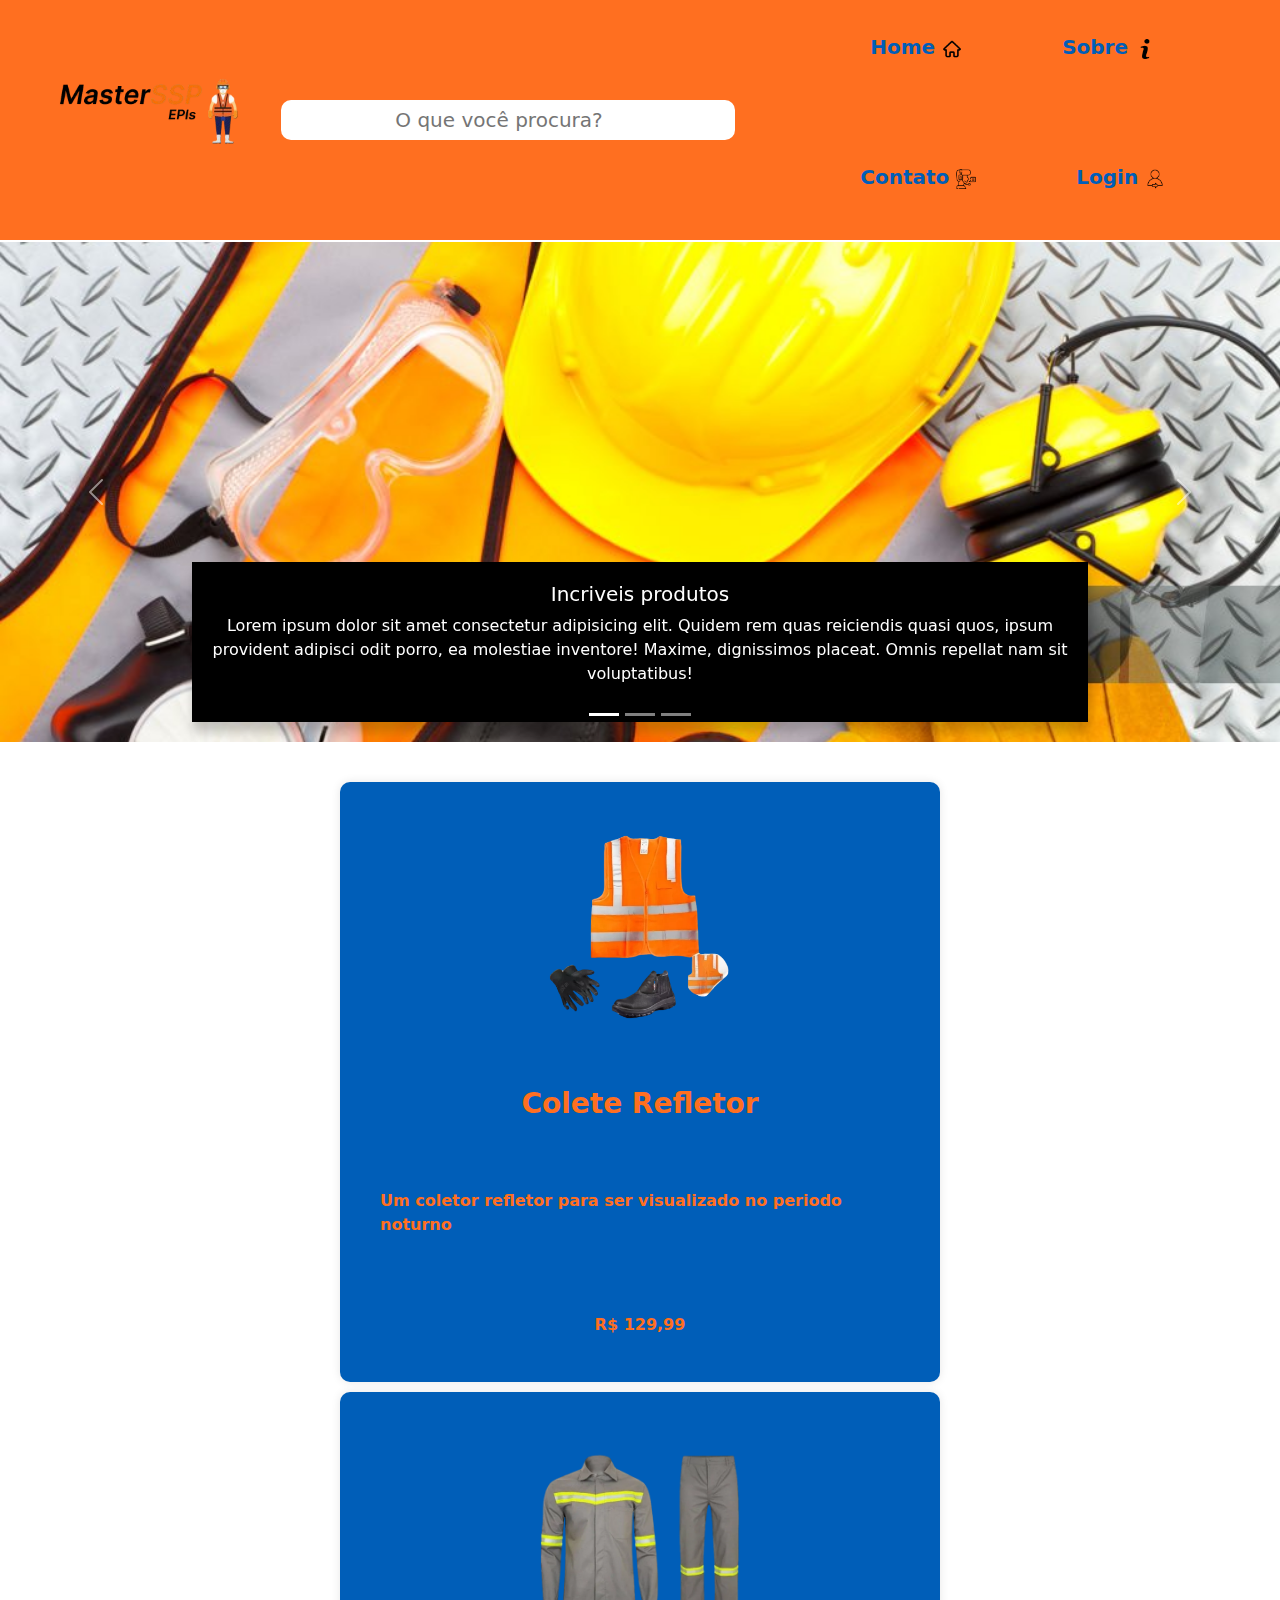
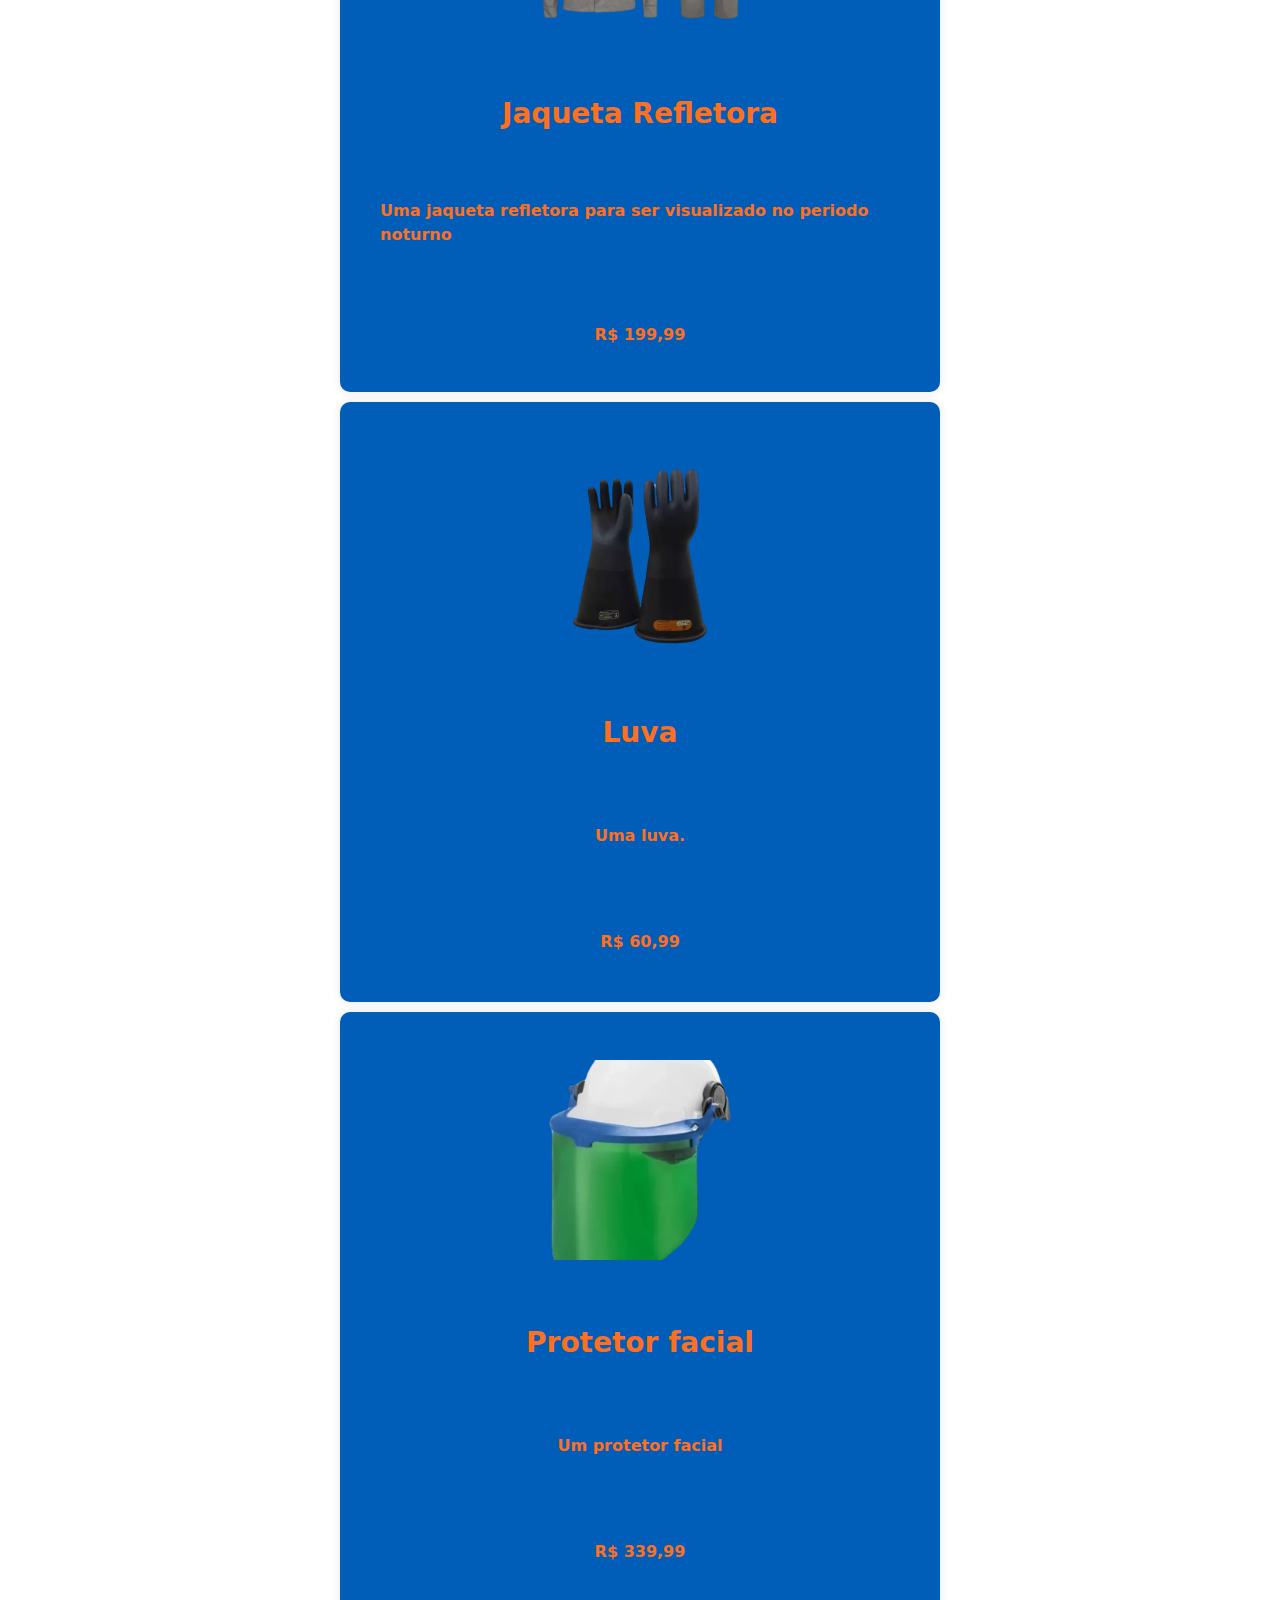
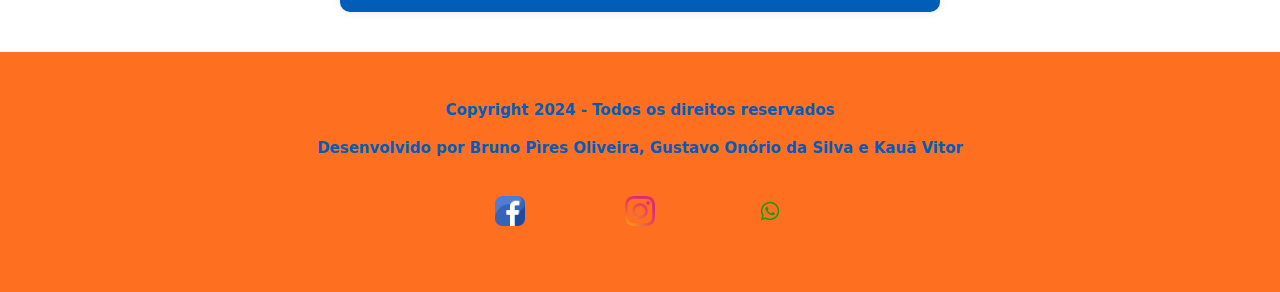
<file: index.html>
<!DOCTYPE html>
<html lang="pt-br">
<head>
    <meta charset="UTF-8">
    <meta name="viewport" content="width=device-width, initial-scale=1.0">
    <link href="https://cdn.jsdelivr.net/npm/bootstrap@5.3.3/dist/css/bootstrap.min.css" rel="stylesheet" integrity="sha384-QWTKZyjpPEjISv5WaRU9OFeRpok6YctnYmDr5pNlyT2bRjXh0JMhjY6hW+ALEwIH" crossorigin="anonymous">
    <link rel="stylesheet" href="./css/style.home.css">
    <title>Home</title>
</head>
<body>
  <div id="app">
    <header class="header">
      <div class="logo">
        <img src="./assets/logo.png" alt="Logo do site de EPI" class="logoImg">
      </div>
      <div class="inputSearch">
        <input type="search" placeholder="O que você procura?" class="search" id="search" name="Botão de pesquisar">
      </div>
      <div class="navBar">
        <nav>
          <ul>
            <li><a href="#">Home <img src="./assets/botao-de-inicio.png" alt="" class="iconsHeader"></a></li>
            <li><a href="./css/sobre.html">Sobre <img src="./assets/info.png" alt="" class="iconsHeader"></a></li>
            <li><a href="./css/contato.html">Contato <img src="./assets/contato.png" alt="" class="iconsHeader"></a></li>
            <li><a href="./css/login.html">Login <img src="./assets/login.png" alt="" class="iconsHeader"></a></li>
          </ul>
        </nav>
      </div>
    </header>
     <main class="main">
      <div class="banner">
        <div id="carouselExampleCaptions" class="carousel slide">
          <div class="carousel-indicators">
            <button type="button" data-bs-target="#carouselExampleCaptions" data-bs-slide-to="0" class="active" aria-current="true" aria-label="Slide 1"></button>
            <button type="button" data-bs-target="#carouselExampleCaptions" data-bs-slide-to="1" aria-label="Slide 2"></button>
            <button type="button" data-bs-target="#carouselExampleCaptions" data-bs-slide-to="2" aria-label="Slide 3"></button>
          </div>
          <div class="carousel-inner">
            <div class="carousel-item active">
              <img src="./assets/bannerCarousel1.jpg" class="d-block w-100 imgBanner" alt="...">
              <div class="carousel-caption d-none d-md-block">
                <h5>Incriveis produtos</h5>
                <p>Lorem ipsum dolor sit amet consectetur adipisicing elit. Quidem rem quas reiciendis quasi quos, ipsum provident adipisci odit porro, ea molestiae inventore! Maxime, dignissimos placeat. Omnis repellat nam sit voluptatibus!</p>
              </div>
            </div>
            <div class="carousel-item">
              <img src="./assets/bannerCarousel2.jpg" class="d-block w-100 imgBanner" alt="...">
              <div class="carousel-caption d-none d-md-block">
                <h5>Second slide label</h5>
                <p>Some representative placeholder content for the second slide.</p>
              </div>
            </div>
            <div class="carousel-item">
              <img src="./assets/bannerCarousel3.jpg" class="d-block w-100 imgBanner" alt="...">
              <div class="carousel-caption d-none d-md-block">
                <h5>Third slide label</h5>
                <p>Some representative placeholder content for the third slide.</p>
              </div>
            </div>
          </div>
          <button class="carousel-control-prev" type="button" data-bs-target="#carouselExampleCaptions" data-bs-slide="prev">
            <span class="carousel-control-prev-icon" aria-hidden="true"></span>
            <span class="visually-hidden">Previous</span>
          </button>
          <button class="carousel-control-next" type="button" data-bs-target="#carouselExampleCaptions" data-bs-slide="next">
            <span class="carousel-control-next-icon" aria-hidden="true"></span>
            <span class="visually-hidden">Next</span>
          </button>
        </div>
      </div>
      <section class="section">
        <div class="cartoes">
          <div class="cartao">
            <div class="imgCard">
            <img src="./assets/Colete_refletor-transformed.webp" alt="Produto 1">
          </div>
          <div class="tituloCard">
            <h3 class="h3Card">Colete Refletor</h3>
          </div>
           <div class="pCard"> 
            <p class="cardP">Um coletor refletor para ser visualizado no periodo noturno</p>
          </div>
          <div class="precoCard">
            <span>R$ 129,99</span>
          </div>
          </div>
          <div class="cartao">
            <div class="imgCard">
            <img src="./assets/jaqueta_refletora-transformed.webp" alt="Produto 1">
          </div>
          <div class="tituloCard">
            <h3 class="h3Card">Jaqueta Refletora</h3>
          </div>
           <div class="pCard"> 
            <p class="cardP">Uma jaqueta refletora para ser visualizado no periodo noturno</p>
          </div>
          <div class="precoCard">
            <span>R$ 199,99</span>
          </div>
          </div>
          <div class="cartao">
            <div class="imgCard">
            <img src="./assets/luva2-transformed.webp" alt="Produto 1">
          </div>
          <div class="tituloCard">
            <h3 class="h3Card">Luva</h3>
          </div>
           <div class="pCard"> 
            <p class="cardP">Uma luva.</p>
          </div>
          <div class="precoCard">
            <span>R$ 60,99</span>
          </div>
          </div>
          <div class="cartao">
            <div class="imgCard">
            <img src="./assets/protetor_de_cara-transformed.webp" alt="Produto 1">
          </div>
          <div class="tituloCard">
            <h3 class="h3Card">Protetor facial</h3>
          </div>
           <div class="pCard"> 
            <p class="cardP">Um protetor facial</p>
          </div>
          <div class="precoCard">
            <span>R$ 339,99</span>
          </div>
          </div>
      </section>
    </main>
      <footer class="footer">
        <p>Copyright 2024 - Todos os direitos reservados</p>
        <p>Desenvolvido por Bruno Pìres Oliveira, Gustavo Onório da Silva e Kauã Vitor</p>
        <div class="redesSociais">
          <a href="#"><img src="./assets/faceIcon.png" alt="Facebook"></a>
          <a href="#"><img src="./assets/Instagram Icon.png" alt="Instagram"></a>
          <a href="#"><img src="./assets/whatssapIcon.png" alt="Whatsapp"></a>
        </div>
      </footer>
   
    </div>
    <script src="https://cdn.jsdelivr.net/npm/@popperjs/core@2.11.8/dist/umd/popper.min.js" integrity="sha384-I7E8VVD/ismYTF4hNIPjVp/Zjvgyol6VFvRkX/vR+Vc4jQkC+hVqc2pM8ODewa9r" crossorigin="anonymous"></script>
<script src="https://cdn.jsdelivr.net/npm/bootstrap@5.3.3/dist/js/bootstrap.min.js" integrity="sha384-0pUGZvbkm6XF6gxjEnlmuGrJXVbNuzT9qBBavbLwCsOGabYfZo0T0to5eqruptLy" crossorigin="anonymous"></script>
</body>
</html>
</file>
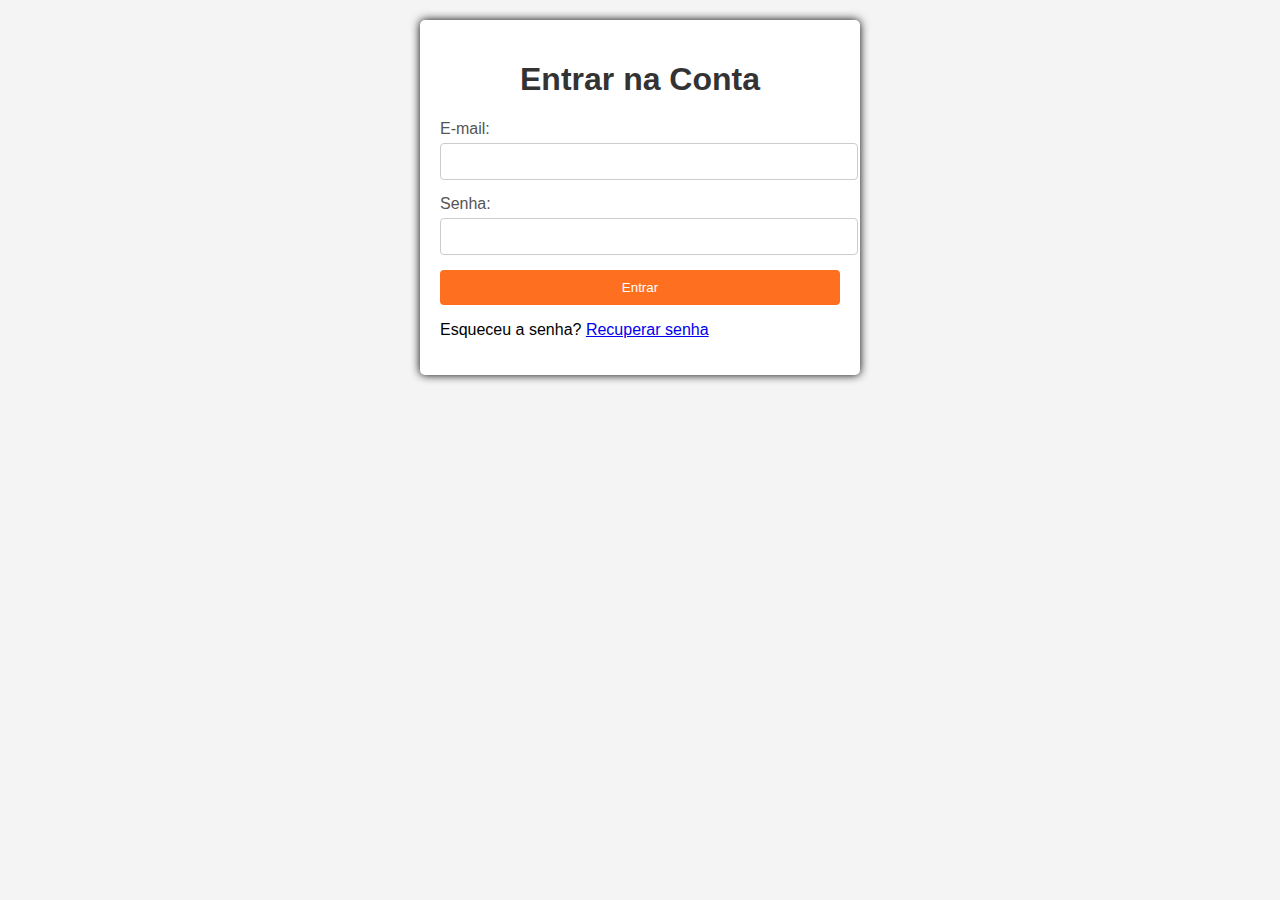
<file: css/conta.html>
<!DOCTYPE html>
<html lang="pt-br">
  <head>
    <meta charset="UTF-8" />
    <meta name="viewport" content="width=device-width, initial-scale=1.0" />
    <link rel="stylesheet" href="style.login.css" />
    <title>Login</title>
  </head>
  <body>
    <div class="container">
      <h1>Entrar na Conta</h1>
      <form>
        <div class="form-group">
          <label for="email">E-mail:</label>
          <input type="email" id="email" name="email" required />
        </div>
        <div class="form-group">
          <label for="password">Senha:</label>
          <input type="password" id="password" name="password" required />
        </div>
        <button type="submit">Entrar</button>
      </form>
      <p>Esqueceu a senha? <a href="#">Recuperar senha</a></p>
    </div>
  </body>
</html>
</file>
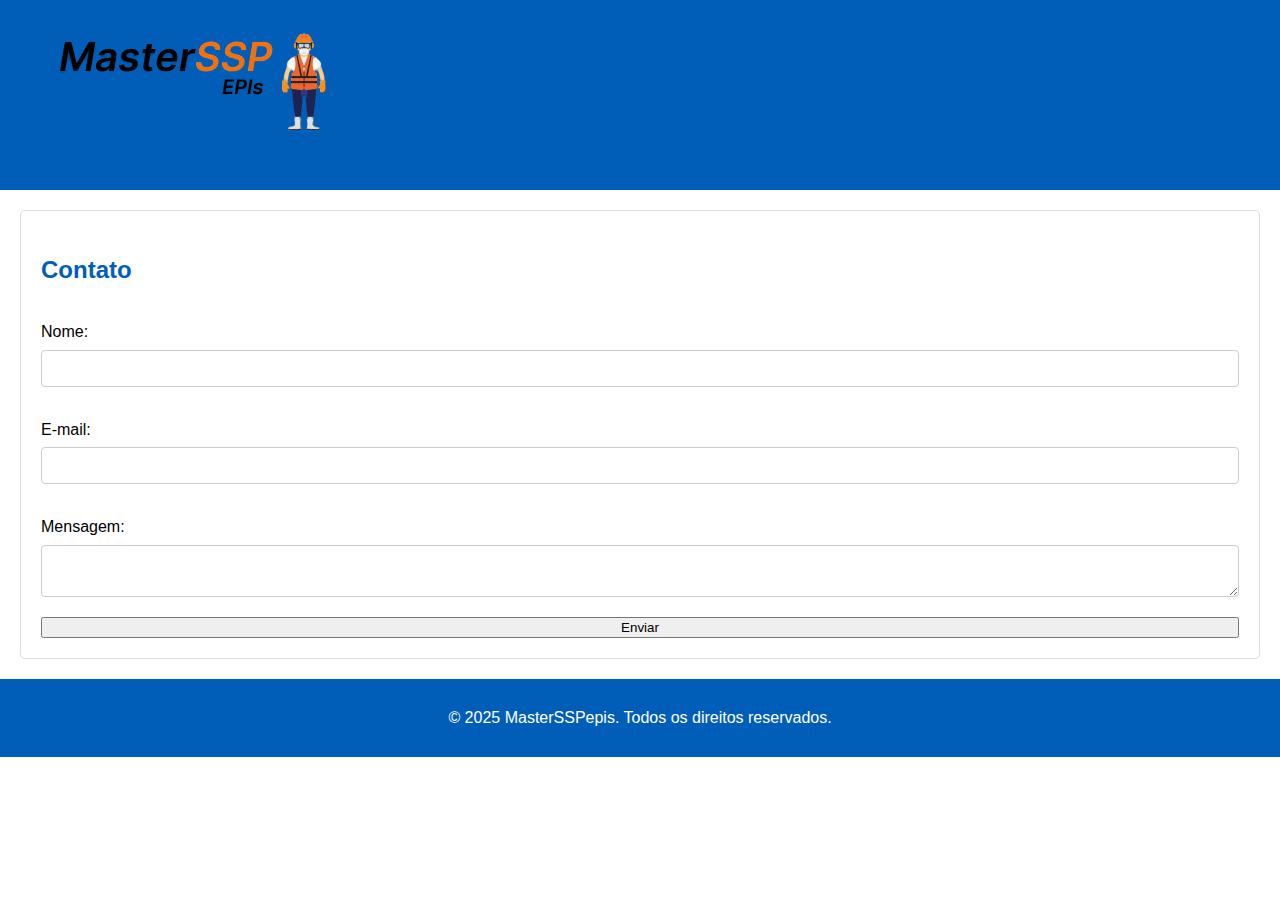
<file: css/contato.html>
<!DOCTYPE html>
<html lang="en">
<head>
    <meta charset="UTF-8">
    <meta name="viewport" content="width=device-width, initial-scale=1.0">
    <link rel="stylesheet" href="style.contato.css">
    <title>Contato</title>
</head>
<body>
    <header class="header">  
        <img src="../assets/logo.png">  
    </header>  
    <section id="contato">  
        <h2>Contato</h2>  
        <form>  
            <label for="nome">Nome:</label>  
            <input type="text" id="nome" name="nome" required>  

            <label for="email">E-mail:</label>  
            <input type="email" id="email" name="email" required>  

            <label for="mensagem">Mensagem:</label>  
            <textarea id="mensagem" name="mensagem" required></textarea>  

            <button type="submit">Enviar</button>  
        </form>  
    </section>  

    <footer>  
        <p>&copy; 2025 MasterSSPepis. Todos os direitos reservados.</p>  
    </footer>  
</body>
</html>
</file>
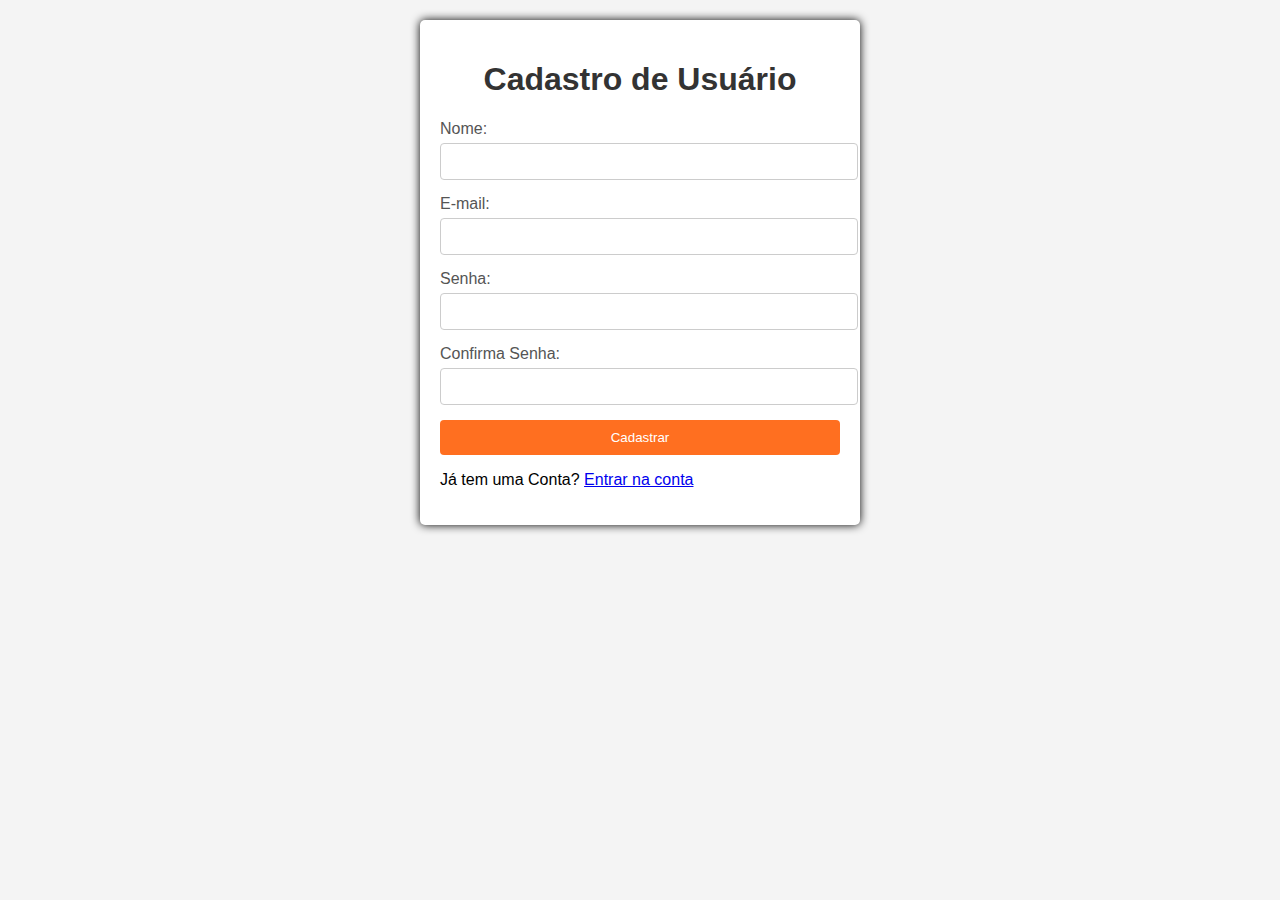
<file: css/login.html>
<!DOCTYPE html>
<html lang="pt-br">
  <head>
    <meta charset="UTF-8" />
    <meta name="viewport" content="width=device-width, initial-scale=1.0" />
    <link rel="stylesheet" href="style.login.css" />
    <title>Login</title>
  </head>
  <body>
    <div class="container">
      <h1>Cadastro de Usuário</h1>
      <form>
        <div class="form-group">
          <label for="name">Nome:</label>
          <input type="text" id="name" name="name" required />
        </div>
        <div class="form-group">
          <label for="email">E-mail:</label>
          <input type="email" id="email" name="email" required />
        </div>
        <div class="form-group">
          <label for="password">Senha:</label>
          <input type="password" id="password" name="password" required />
        </div>
        <div class="form-group">
          <label for="password">Confirma Senha:</label>
          <input
            type="password"
            id="confirm-password"
            name="confirm-password"
            required
          />
        </div>
        <button id="cadastrar" type="submit">Cadastrar</button>
      </form>
      <p>Já tem uma Conta? <a href="../css/conta.html">Entrar na conta</a></p>
    </div>
  </body>
</html>
</file>
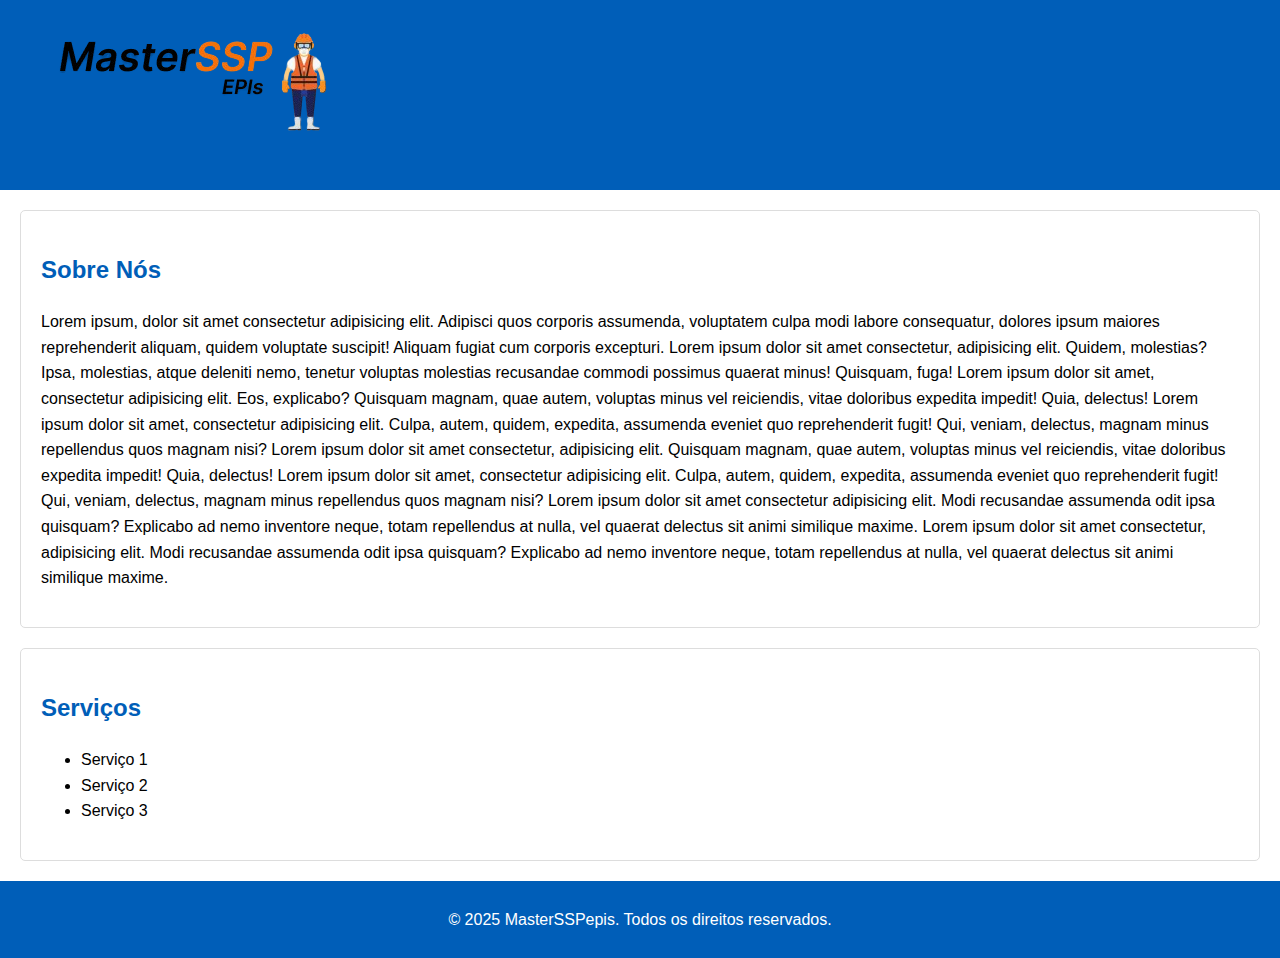
<file: css/sobre.html>
<!DOCTYPE html>  
<html lang="pt-BR">  
<head>  
    <meta charset="UTF-8">  
    <meta name="viewport" content="width=device-width, initial-scale=1.0">  
    <title>Nome da Empresa</title>  
    <link rel="stylesheet" href="style.sobre.css">  
</head>  
<body>  
    <header class="header">  
        <img src="../assets/logo.png">  
    </header>  

    <section id="sobre">  
        <h2>Sobre Nós</h2>  
        <p>Lorem ipsum, dolor sit amet consectetur adipisicing elit. Adipisci quos corporis assumenda, voluptatem culpa modi labore consequatur, dolores ipsum maiores reprehenderit aliquam, quidem voluptate suscipit! Aliquam fugiat cum corporis excepturi.
            Lorem ipsum dolor sit amet consectetur, adipisicing elit. Quidem, molestias? Ipsa, molestias, atque deleniti nemo, tenetur voluptas molestias recusandae commodi possimus quaerat minus! Quisquam, fuga!
            Lorem ipsum dolor sit amet, consectetur adipisicing elit. Eos, explicabo? Quisquam magnam, quae autem, voluptas minus vel reiciendis, vitae doloribus expedita impedit! Quia, delectus!
            Lorem ipsum dolor sit amet, consectetur adipisicing elit. Culpa, autem, quidem, expedita, assumenda eveniet quo reprehenderit fugit! Qui, veniam, delectus, magnam minus repellendus quos magnam nisi?
            Lorem ipsum dolor sit amet consectetur, adipisicing elit. Quisquam magnam, quae autem, voluptas minus vel reiciendis, vitae doloribus expedita impedit! Quia, delectus!
            Lorem ipsum dolor sit amet, consectetur adipisicing elit. Culpa, autem, quidem, expedita, assumenda eveniet quo reprehenderit fugit! Qui, veniam, delectus, magnam minus repellendus quos magnam nisi?
            Lorem ipsum dolor sit amet consectetur adipisicing elit. Modi recusandae assumenda odit ipsa quisquam? Explicabo ad nemo inventore neque, totam repellendus at nulla, vel quaerat delectus sit animi similique maxime.
            Lorem ipsum dolor sit amet consectetur, adipisicing elit. Modi recusandae assumenda odit ipsa quisquam? Explicabo ad nemo inventore neque, totam repellendus at nulla, vel quaerat delectus sit animi similique maxime.
        </p>  
    </section>  

    <section id="servicos">  
        <h2>Serviços</h2>  
        <ul>  
            <li>Serviço 1</li>  
            <li>Serviço 2</li>  
            <li>Serviço 3</li>  
        </ul>  
    </section>  

    <footer>  
        <p>&copy; 2025 MasterSSPepis. Todos os direitos reservados.</p>  
    </footer>  
</body>  
</html>
</file>
<file: css/style.home.css>
*{
    margin: 0;
    padding: 0;
    box-sizing: border-box;
    text-decoration: none;
    list-style: none;
 }
 :root{
    --azul:#005EB8;
    --verde:#28A745;
    --laranja:#FF6F20; 
    --cinza:#6C757D; 
    --amarelo: #FFC107;
    --fonte-size-rem: 62.2%
}
.header{
   display: flex;
   width: 100%;
   align-items: center;
   justify-content: space-between;
   background-color: var(--laranja);
   padding: 20px;
   margin-bottom: 2px;
   height:240px;
}
.logoImg{
   height: 50px;


}

.inputSearch{
   display: flex;
   width: 100%;
   align-items: center;
   justify-content: center;
   padding: 20px;
}
.search{
   width: 100%;
   height: 40px;
   border-radius: 10px;
   border: none;
   padding: 20px;
  font-size: 10px;
}
 .navBar{
   display: flex;
   width: 100%;
   align-items: center;
   justify-content: center;
   padding: 20px;
 }
 .navBar ul{
   display: flex;
   width: 100%;
   align-items: center;
   justify-content: center;
   flex-direction: row;
   flex-wrap: wrap;
   gap: 10px;

 }
 .navBar ul li a{
   color: var(--azul);
   font-size: 15px;
   text-decoration: none;
   font-weight: 900;
 }
 .iconsHeader{ 
   width: 20px;
   height: 20px; 
 }
 .imgBanner{
   height: 500px !important;
   width: 100% !important;
   object-fit: cover;
 }
 .carousel-caption{
  box-shadow: 1px 10px 10px rgba(2, 2, 2, 0.2) !important;   
  background: black !important;   
}

 .section img{
   width: 200px;
   height: 200px;
   object-fit: cover;

 }
 .section{ 
   display: flex;
   width: 100%;
   align-items: center;
   justify-content: center;
   padding: 20px;
   flex-wrap: wrap;
 }
 .cartoes{
   display: flex;
   width: 100%;
   align-items: center;
   justify-content: center;
   padding: 20px;
   flex-direction: row;
   flex-wrap: wrap;
   gap: 10px;
 }
 .cartao{
   display: flex;
   width: 600px;
   height: 600px;
   align-items: center;
   justify-content: center;
   padding: 20px;
   flex-wrap: wrap;
   gap: 10px;
   border-radius: 10px;
   box-shadow: 0 0 10px rgba(0, 0, 0, 0.1);
   background-color: var(--azul);
 }
 .imgCard{
   display: flex;
   width: 100%;
   align-items: center;
   justify-content: center;
   padding: 20px;
   flex-wrap: wrap;
 }
 .imgCard img{
   width: 200px;  
   height: 200px;
   object-fit: cover;
 }
 .tituloCard{
   display: flex;
   width: 100%;
   align-items: center;
   justify-content: center;
   padding: 20px;
   flex-wrap: wrap;
 }

 .h3Card{
   color: var(--laranja);
   font-weight: 900;
 }
 .pCard{
   display: flex;
   width: 100%;
   align-items: center;
   justify-content: center;
   padding: 20px;
   flex-wrap: wrap;
 }
 .cardP{
   color: var(--laranja);
   font-weight: 900;
 }
 .precoCard{
   display: flex;
   width: 100%;
   align-items: center;
   justify-content: center;
   padding: 20px;
   flex-wrap: wrap;
 }
 .precoCard span{
   color: var(--laranja);
   font-weight: 900;
 }


  .footer{
    display: flex;
    width: 100%;
    align-items: center;
    justify-content: center;
    padding: 20px;
    flex-direction: column;
    background-color: var(--laranja);
    height: 240px;
  }
  .footer p{
    font-size: 15px;
    color: var(--azul);
    font-weight: 900;
  }
  .redesSociais{
    display: flex;
    width: 100%;
    align-items: center;
    justify-content: center;
    padding: 20px;
    flex-wrap: wrap;
    gap: 100px;
  }
  .redesSociais img{
    width: 30px;
    height: 30px;
  }   
  @media (min-width: 768px){
    .header{
      display: flex;
      width: 100%;
      align-items: center;
      justify-content: space-between;
      background-color: var(--laranja);
      padding: 20px;
      gap: 10px;
      margin-bottom: 2px;
      height:240px;
    }
    .logoImg{
      height: 100px;
    }
    .inputSearch{
      display: flex;
      width: 100%;
      align-items: center;
      justify-content: center;
      padding: 20px;

    }
    .search{
      font-size: 20px;
      text-align: center;
    }
    .navBar{
      display: flex;
      width: 100%;
      align-items: center;
      justify-content: center;
      padding: 20px;
      flex-wrap: wrap;
    }
    .navBar ul{
      display: flex;
      width: 100%;
      align-items: center;
      justify-content: center;
      padding: 20px;
      flex-wrap: wrap;
      gap: 100px;
    }
    .navBar ul li a{
      color: var(--azul);
      font-size: 20px;
      text-decoration: none;
      font-weight: 900;
    }

    .iconsHeader{
      width: 20px;
      height: 20px;
    }

  }
</file>
<file: css/style.login.css>
body {
  font-family: Arial, sans-serif;
  background-color: #f4f4f4;
  margin: 0;
  padding: 20px;
}

.container {
  max-width: 400px;
  margin: auto;
  background: #fff;
  padding: 20px;
  border-radius: 5px;
  box-shadow: 0 0 10px black;
}

h1 {
  text-align: center;
  color: #333;
}

.form-group {
  margin-bottom: 15px;
}

label {
  display: block;
  margin-bottom: 5px;
  color: #555;
}

input[type="text"],
input[type="email"],
input[type="password"] {
  width: 99%;
  padding: 10px;
  border: 1px solid #ccc;
  border-radius: 4px;
}

button {
  width: 100%;
  padding: 10px;
  background-color: #ff6f20;
  color: white;
  border: none;
  border-radius: 4px;
  cursor: pointer;
}

button:hover {
  background-color: #005eb8;
}
</file>
<file: css/style.contato.css>
body {  
    font-family: Arial, sans-serif;  
    line-height: 1.6;  
    margin: 0;  
    padding: 0;  
}  

.header {  
    background-color: #005EB8;  
    color: white;  
    padding: 20px 0;  
    text-align: center;
    margin-bottom: 2px;
}  

header img {
    display: flex;
}

section {  
    padding: 20px;  
    margin: 20px;  
    border: 1px solid #ddd;  
    border-radius: 5px;  
}  

h2 {  
    color: #005EB8;  
}  

form {  
    display: flex;  
    flex-direction: column;  
}  

form label {  
    margin: 10px 0 5px;  
}  

form input, form textarea {  
    padding: 10px;  
    margin-bottom: 20px;  
    border: 1px solid #ccc;  
    border-radius: 4px;  
}  

footer {  
    text-align: center;  
    padding: 10px 0;  
    background-color: #005EB8;  
    color: white;  
}
</file>
<file: css/style.sobre.css>
body {  
    font-family: Arial, sans-serif;  
    line-height: 1.6;  
    margin: 0;  
    padding: 0;  
}  

.header {  
    background-color: #005EB8;  
    color: white;  
    padding: 20px 0;  
    text-align: center;
    margin-bottom: 2px;
}  

header img {
    display: flex;
}

section {  
    padding: 20px;  
    margin: 20px;  
    border: 1px solid #ddd;  
    border-radius: 5px;  
}  

h2 {  
    color: #005EB8;  
}  

form {  
    display: flex;  
    flex-direction: column;  
}  

form label {  
    margin: 10px 0 5px;  
}  

form input, form textarea {  
    padding: 10px;  
    margin-bottom: 20px;  
    border: 1px solid #ccc;  
    border-radius: 4px;  
}  

footer {  
    text-align: center;  
    padding: 10px 0;  
    background-color: #005EB8;  
    color: white;  
}
</file>
